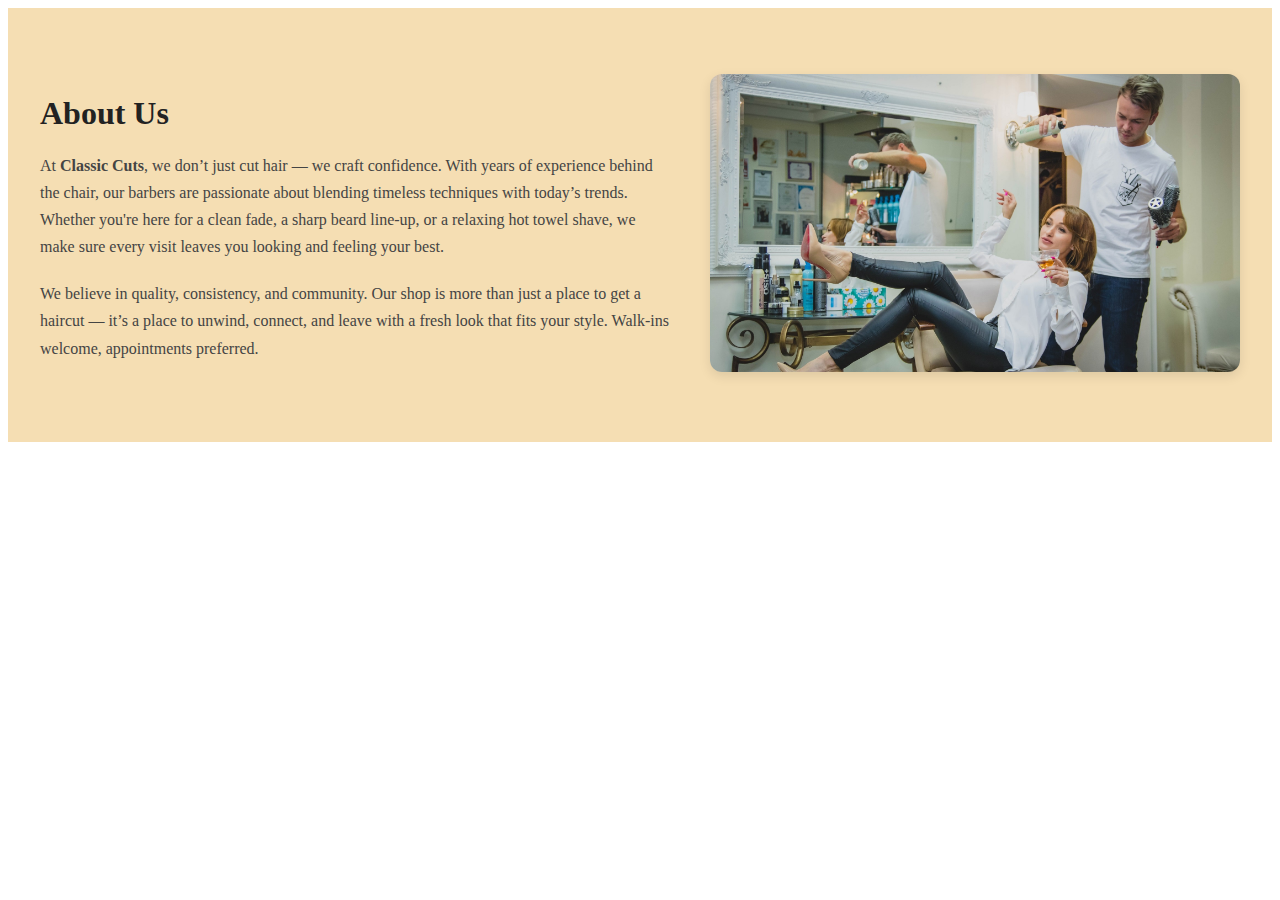
<file: about.html>
<!DOCTYPE html>
<html lang="en">
<head>
    <meta charset="UTF-8">
    <meta name="viewport" content="width=device-width, initial-scale=1.0">
    <title>About</title>
    <link rel="stylesheet" href="style1.css">
</head>
<body>
    <section id="about" class="about-section">
        <div class="about-container">
          <!-- Text Column -->
          <div class="about-text">
            <h2>About Us</h2>
            <p>
              At <strong>Classic Cuts</strong>, we don’t just cut hair — we craft confidence. With years of experience behind the chair, 
              our barbers are passionate about blending timeless techniques with today’s trends. Whether you're here for a clean fade, 
              a sharp beard line-up, or a relaxing hot towel shave, we make sure every visit leaves you looking and feeling your best.
            </p>
            <p>
              We believe in quality, consistency, and community. Our shop is more than just a place to get a haircut — it’s a place to unwind, 
              connect, and leave with a fresh look that fits your style. Walk-ins welcome, appointments preferred.
            </p>
          </div>
      
          <!-- Image Column -->
          <div class="about-image">
            <img src="IMAGES/banner (1).jpg" alt="Barber shop scene">
          </div>
        </div>
      </section>
           
</body>
</html>
</file>
<file: style1.css>
/* ABOUT SECTION */

.about-section {
  background-color: wheat;
  padding: 60px 20px;
}

.about-container {
  display: flex;
  flex-wrap: wrap;
  max-width: 1200px;
  margin: 0 auto;
  gap: 40px;
  align-items: center;
  justify-content: space-between;
}

.about-text {
  flex: 1 1 500px;
}

.about-text h2 {
  font-size: 32px;
  margin-bottom: 20px;
  color: #222;
}

.about-text p {
  font-size: 16px;
  line-height: 1.7;
  color: #444;
  margin-bottom: 20px;
}

.about-image {
  flex: 1 1 400px;
  text-align: center;
}

.about-image img {
  max-width: 100%;
  border-radius: 12px;
  box-shadow: 0 4px 12px rgba(0, 0, 0, 0.1);
}
</file>
